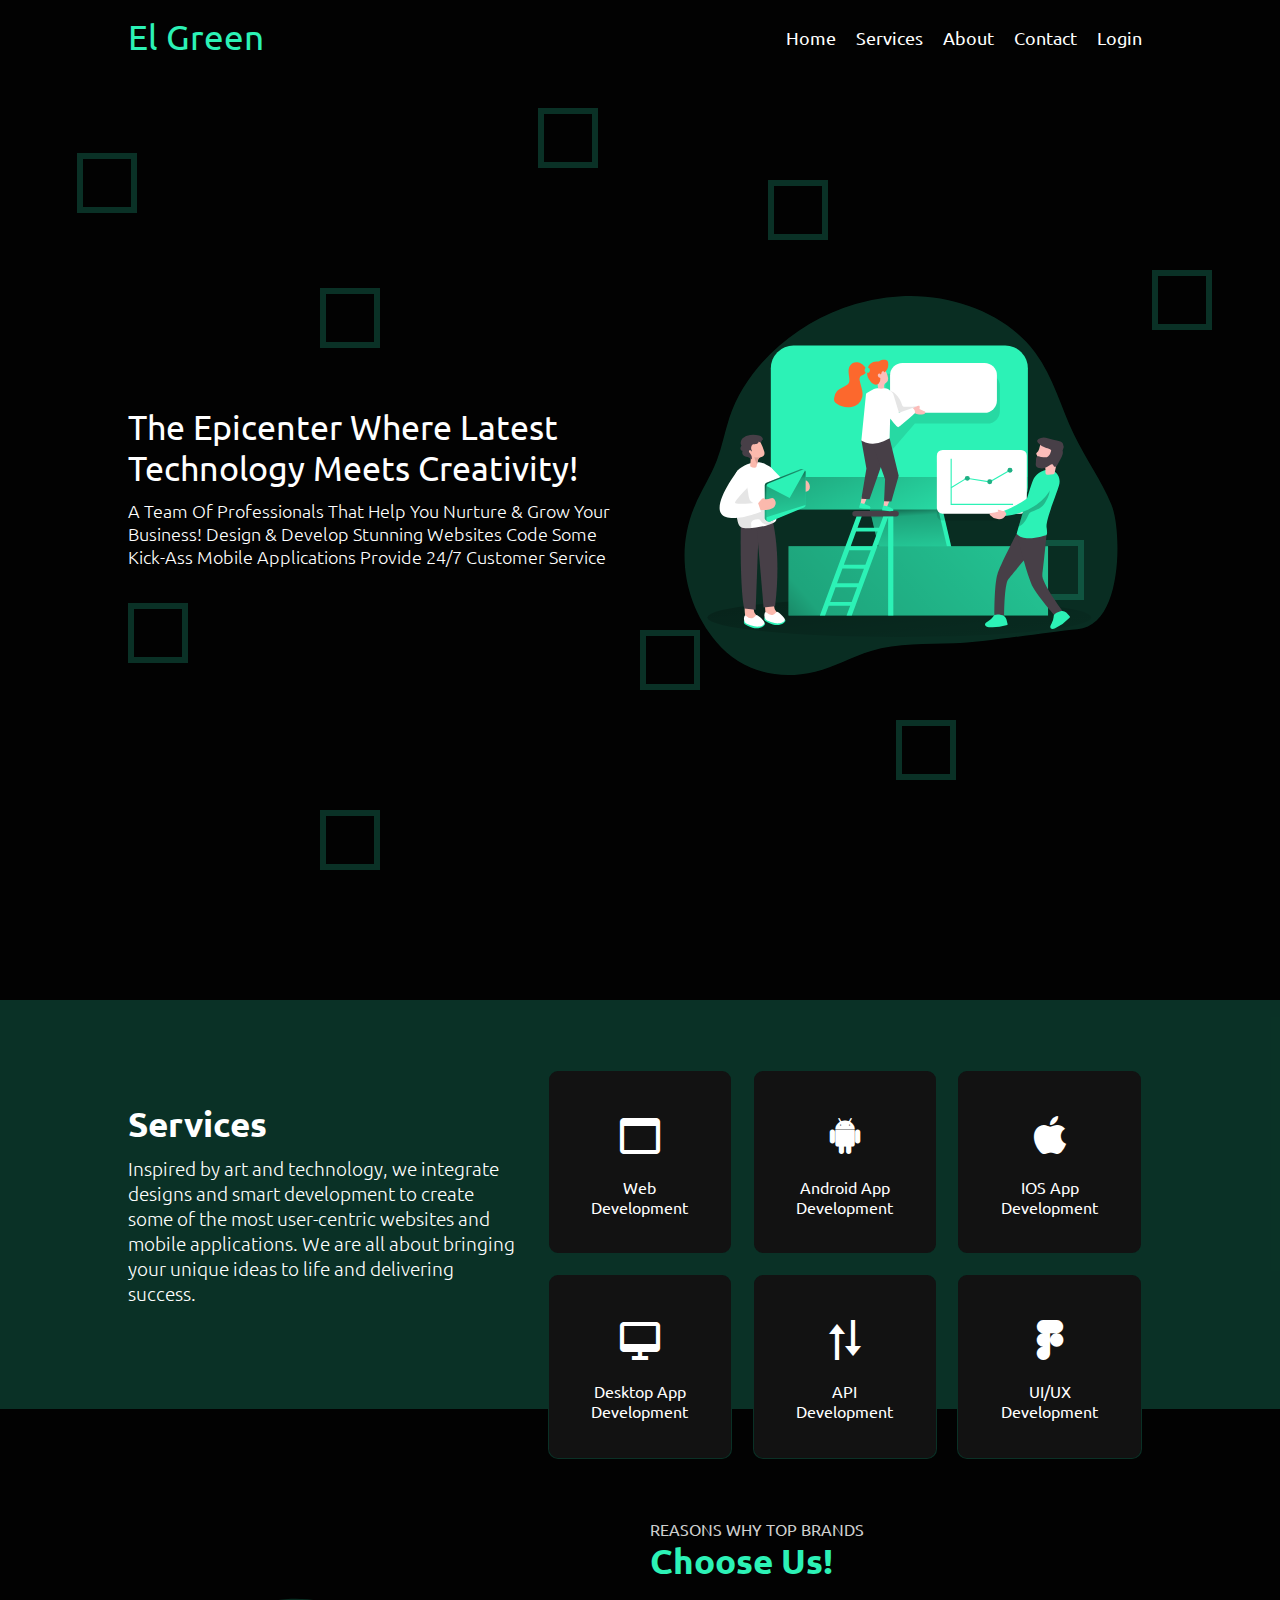
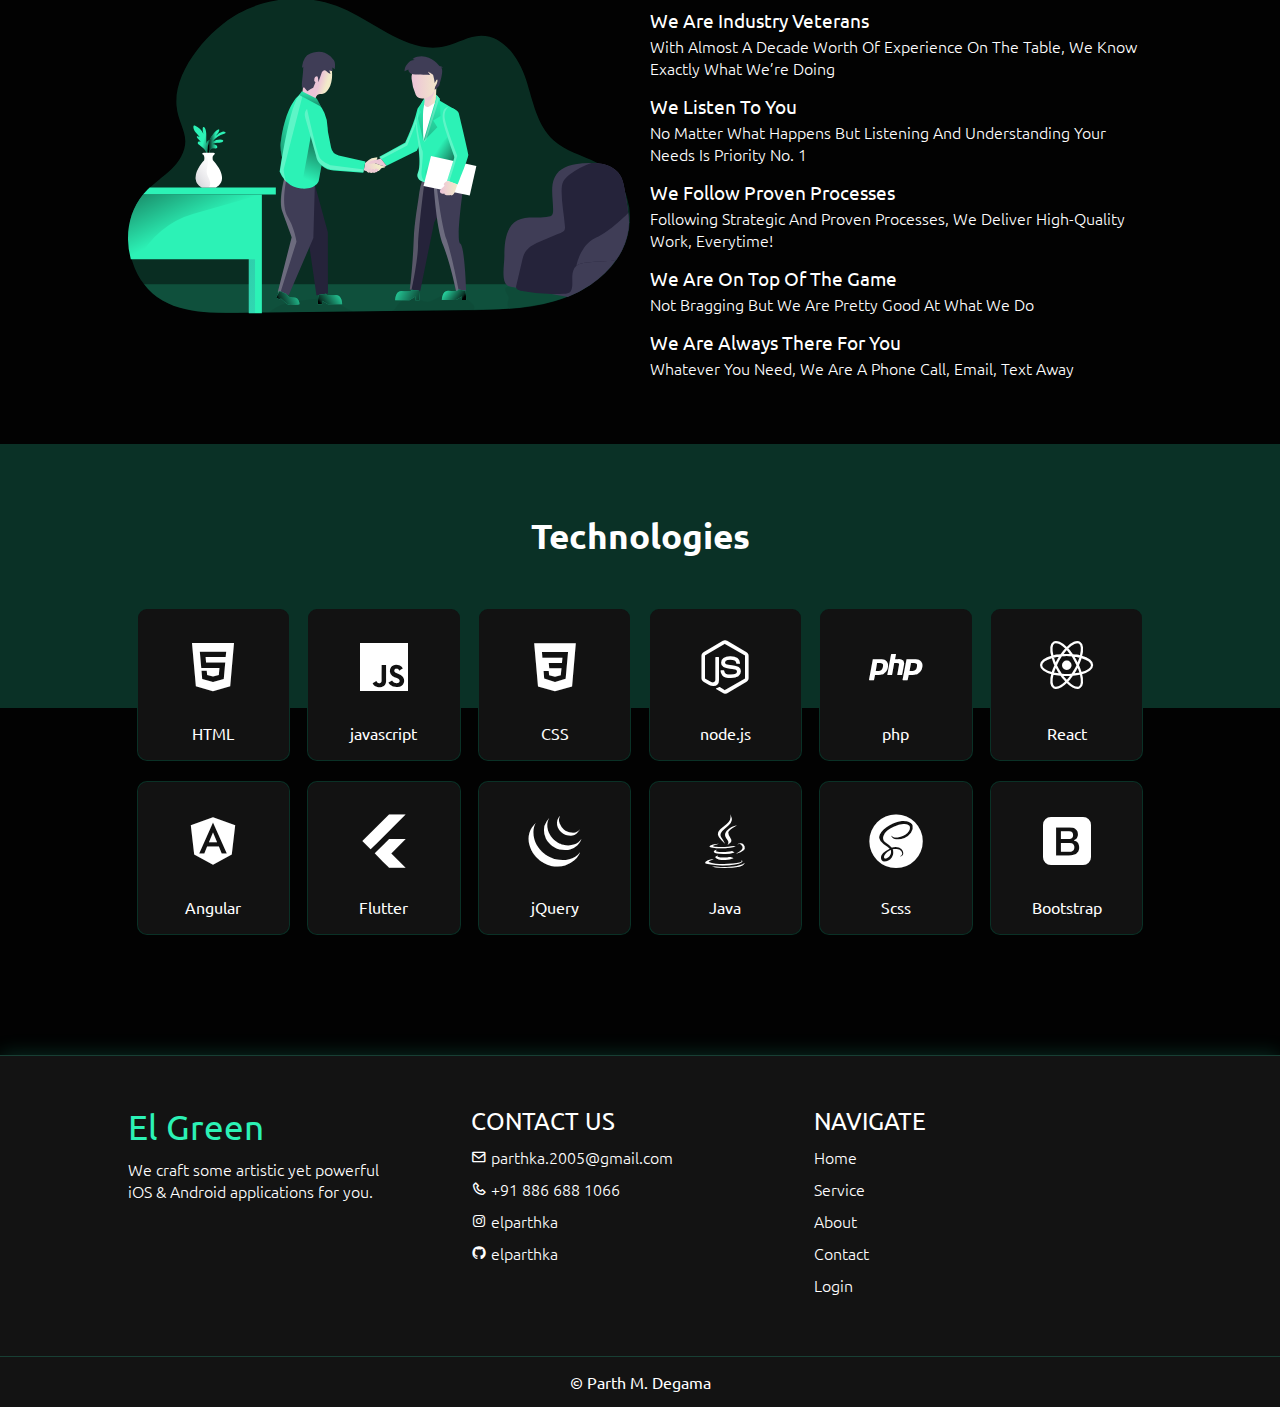
<file: index.html>
<!DOCTYPE html>
<html lang="en">

<head>
    <meta charset="UTF-8">
    <meta http-equiv="X-UA-Compatible" content="IE=edge">
    <meta name="viewport" content="width=device-width, initial-scale=1.0">
    <title>CSS Project</title>
    <link rel="stylesheet" href="style.css">
    <link href='https://unpkg.com/boxicons@2.1.2/css/boxicons.min.css' rel='stylesheet'>
</head>

<body>

    <div class="mouse"></div>

    <div class="main-warp">

        <div class="box">
            <div></div>
            <div></div>
            <div></div>
            <div></div>
            <div></div>
            <div></div>
            <div></div>
            <div></div>
            <div></div>
            <div></div>
        </div>

        <div class="nav">

            <div class="con">

                <div class="nav-brand">
                    El Green
                </div>

                <div class="nav-menu">
                    <div class="menu-item menu-btn">
                        <a><i class="bx bx-menu"></i></a>
                    </div>
                    <div class="break"></div>
                    <div class="menu-con">
                        <div class="menu-item">
                            <a href="index.html#">Home</a>
                        </div>
                        <div class="menu-item">
                            <a href="index.html#services">Services</a>
                        </div>
                        <div class="menu-item">
                            <a href="#">About</a>
                        </div>
                        <div class="menu-item">
                            <a href="contact.html">Contact</a>
                        </div>
                        <div class="menu-item">
                            <a href="#">Login</a>
                        </div>
                    </div>
                </div>

            </div>

        </div>

        <div class="main-warp-body">
            <div class="con">
                <div class="main-title">
                    The epicenter where latest technology meets creativity!
                    <div class="main-sub-title">

                        A team of professionals that help you nurture & grow your business!
                        Design & Develop Stunning Websites
                        Code some Kick-ass Mobile Applications
                        Provide 24/7 Customer Service

                    </div>
                </div>

                <div class="home-img">
                    <img src="img/Team building _Monochromatic.svg" alt="">
                </div>
            </div>

        </div>

    </div>

    <div id="services">

    </div>

    <div class="cat" id="">
        <div class="cat-x con">
            <div class="cat-text">
                <h1>
                    Services
                </h1>
                <h4>
                    Inspired by art and technology, we integrate designs and smart development to create some of the
                    most user-centric websites and mobile applications. We are all about bringing your unique ideas to
                    life and delivering success.
                </h4>
            </div>
            <div class="cat-con">

                <div class="gmx">
                    <div class="mouse">

                    </div>
                    <div class="main">
                        <div class="main-cat-con">
                            <div class="cat-icon"><i class='bx bx-window'></i></div>
                            <div class="cat-des">Web<br />Development</div>
                        </div>
                    </div>
                </div>

                <div class="gmx">
                    <div class="mouse">

                    </div>
                    <div class="main">
                        <div class="main-cat-con">
                            <div class="cat-icon"><i class='bx bxl-android'></i></div>
                            <div class="cat-des">Android App<br />Development</div>
                        </div>
                    </div>
                </div>

                <div class="gmx">
                    <div class="mouse">

                    </div>
                    <div class="main">
                        <div class="main-cat-con">
                            <div class="cat-icon"><i class='bx bxl-apple'></i></div>
                            <div class="cat-des">IOS App<br />Development</div>
                        </div>
                    </div>
                </div>

                <div class="gmx">
                    <div class="mouse">

                    </div>
                    <div class="main">
                        <div class="main-cat-con">
                            <div class="cat-icon"><i class='bx bx-desktop'></i></div>
                            <div class="cat-des">Desktop App<br />Development</div>
                        </div>
                    </div>
                </div>

                <div class="gmx">
                    <div class="mouse">

                    </div>
                    <div class="main">
                        <div class="main-cat-con">
                            <div class="cat-icon"><i class='bx bx-transfer bx-rotate-90'></i></div>
                            <div class="cat-des">API<br />Development</div>
                        </div>
                    </div>
                </div>

                <div class="gmx">
                    <div class="mouse">

                    </div>
                    <div class="main">
                        <div class="main-cat-con">
                            <div class="cat-icon"><i class='bx bxl-figma'></i></div>
                            <div class="cat-des">UI/UX<br />Development</div>
                        </div>
                    </div>
                </div>

            </div>
        </div>
    </div>

    <div class="why">
        <div class="con why-con">

            <div class="why-img olg">
                <img src="img/Handshake_Monochromatic.svg" alt="">
            </div>


            <div class="main-title">
                <span class="q-text">Reasons Why Top Brands</span>
                <h1 class="title">Choose Us!</h1>
                <div class="sub-text">

                    <div class="subt">

                        <div class="subtitle">
                            We Are Industry Veterans
                        </div>

                        <div class="subtext">
                            With almost a decade worth of experience on the table, we know exactly what we’re
                            doing
                        </div>

                    </div>

                    <div class="subt">
                        <div class="subtitle">
                            We Listen To You
                        </div>

                        <div class="subtext">
                            No matter what happens but listening and understanding your needs is priority No. 1
                        </div>
                    </div>

                    <div class="subt">
                        <div class="subtitle">
                            We Follow Proven Processes
                        </div>

                        <div class="subtext">
                            Following strategic and proven processes, we deliver high-quality work, everytime!
                        </div>
                    </div>

                    <div class="subt">
                        <div class="subtitle">
                            We Are On Top Of The Game
                        </div>

                        <div class="subtext">
                            Not bragging but we are pretty good at what we do
                        </div>
                    </div>

                    <div class="subt">
                        <div class="subtitle">
                            We Are Always There For You
                        </div>

                        <div class="subtext">
                            Whatever you need, we are a phone call, email, text away
                        </div>
                    </div>

                </div>
            </div>

        </div>
    </div>

    <div class="tech-head">

        <div class="tech-heading con">
            <h1>
                Technologies
            </h1>
        </div>
        <div class="pad-100">

        </div>
    </div>

    <div class="tech-body">

        <div class="con tech-body-item">

            <div class="gmx">
                <div class="mouse mouse-html">

                </div>
                <div class="main">
                    <div class="main-tech-con">
                        <div class="tech-icon tech-icon-html"><i class='bx bxl-html5'></i></div>
                        <div class="tech-des">
                            <div class="c-1">
                                HTML
                            </div>
                            <div class="c-2">
                                For Webpage
                            </div>
                            &nbsp;
                        </div>
                    </div>
                </div>
            </div>

            <div class="gmx">
                <div class="mouse mouse-js">

                </div>
                <div class="main">
                    <div class="main-tech-con">
                        <div class="tech-icon tech-icon-js"><i class='bx bxl-javascript'></i></div>
                        <div class="tech-des">
                            <div class="c-1">
                                javascript
                            </div>
                            <div class="c-2">
                                For Logical Front Programming
                            </div>
                            &nbsp;
                        </div>
                    </div>
                </div>
            </div>

            <div class="gmx">
                <div class="mouse mouse-css">

                </div>
                <div class="main">
                    <div class="main-tech-con">
                        <div class="tech-icon tech-icon-css"><i class='bx bxl-css3'></i></div>
                        <div class="tech-des">
                            <div class="c-1">
                                CSS
                            </div>
                            <div class="c-2">
                                For Frontend Designing
                            </div>
                            &nbsp;
                        </div>
                    </div>
                </div>
            </div>

            <div class="gmx">
                <div class="mouse mouse-node">

                </div>
                <div class="main">
                    <div class="main-tech-con">
                        <div class="tech-icon tech-icon-node"><i class='bx bxl-nodejs'></i></div>
                        <div class="tech-des">
                            <div class="c-1">
                                node.js
                            </div>
                            <div class="c-2">
                                For REST API development
                            </div>
                            &nbsp;
                        </div>
                    </div>
                </div>
            </div>

            <div class="gmx">
                <div class="mouse mouse-php">

                </div>
                <div class="main">
                    <div class="main-tech-con">
                        <div class="tech-icon tech-icon-php"><i class='bx bxl-php'></i></div>
                        <div class="tech-des">
                            <div class="c-1">
                                php
                            </div>
                            <div class="c-2">
                                For Website
                            </div>
                            &nbsp;
                        </div>
                    </div>
                </div>
            </div>

            <div class="gmx">
                <div class="mouse mouse-react">

                </div>
                <div class="main">
                    <div class="main-tech-con">
                        <div class="tech-icon tech-icon-react"><i class='bx bxl-react'></i></div>
                        <div class="tech-des">
                            <div class="c-1">
                                React
                            </div>
                            <div class="c-2">
                                For Frontend
                            </div>
                            &nbsp;
                        </div>
                    </div>
                </div>
            </div>

            <div class="gmx">
                <div class="mouse mouse-an">

                </div>
                <div class="main">
                    <div class="main-tech-con">
                        <div class="tech-icon tech-icon-an"><i class='bx bxl-angular'></i></div>
                        <div class="tech-des">
                            <div class="c-1">
                                Angular
                            </div>
                            <div class="c-2">
                                For Frontend
                            </div>
                            &nbsp;
                        </div>
                    </div>
                </div>
            </div>

            <div class="gmx">
                <div class="mouse mouse-flutter">

                </div>
                <div class="main">
                    <div class="main-tech-con">
                        <div class="tech-icon tech-icon-flutter"><i class='bx bxl-flutter'></i></div>
                        <div class="tech-des">
                            <div class="c-1">
                                Flutter
                            </div>
                            <div class="c-2">
                                For native app development
                            </div>
                            &nbsp;
                        </div>
                    </div>
                </div>
            </div>

            <div class="gmx">
                <div class="mouse mouse-jquery">

                </div>
                <div class="main">
                    <div class="main-tech-con">
                        <div class="tech-icon tech-icon-jquery"><i class='bx bxl-jquery'></i></div>
                        <div class="tech-des">
                            <div class="c-1">
                                jQuery
                            </div>
                            <div class="c-2">
                                For Website
                            </div>
                            &nbsp;
                        </div>
                    </div>
                </div>
            </div>

            <div class="gmx">
                <div class="mouse mouse-java">

                </div>
                <div class="main">
                    <div class="main-tech-con">
                        <div class="tech-icon tech-icon-java"><i class='bx bxl-java'></i></div>
                        <div class="tech-des">
                            <div class="c-1">
                                Java
                            </div>
                            <div class="c-2">
                                For Android app development
                            </div>
                            &nbsp;
                        </div>
                    </div>
                </div>
            </div>

            <div class="gmx">
                <div class="mouse mouse-scss">

                </div>
                <div class="main">
                    <div class="main-tech-con">
                        <div class="tech-icon tech-icon-scss"><i class='bx bxl-sass'></i></div>
                        <div class="tech-des">
                            <div class="c-1">
                                Scss
                            </div>
                            <div class="c-2">
                                For Frontend development
                            </div>
                            &nbsp;
                        </div>
                    </div>
                </div>
            </div>

            <div class="gmx">
                <div class="mouse mouse-bs">

                </div>
                <div class="main">
                    <div class="main-tech-con">
                        <div class="tech-icon tech-icon-bs"><i class='bx bxl-bootstrap'></i></div>
                        <div class="tech-des">
                            <div class="c-1">
                                Bootstrap
                            </div>
                            <div class="c-2">
                                For Frontend development
                            </div>
                            &nbsp;
                        </div>
                    </div>
                </div>
            </div>

        </div>

    </div>

    <div class="footer">
        <div class="con">
            <div>
                <div class="main-logo">
                    El Green
                </div>
                <div class="main-des">
                    We craft some artistic yet powerful<br />iOS & Android applications for you.
                </div>
            </div>
            <div>
                <div class="foot-main-title">
                    Contact Us
                </div>
                <div class="foot-link">
                    <a href="mailto:parthka.2005@gmail.com"><i class='bx bx-envelope'></i> parthka.2005@gmail.com</a>
                    <a href="tel:+918866881066"><i class='bx bx-phone'></i> +91 886 688 1066</a>
                    <a target="_blank" href="https://www.instagram.com/elparthka/"><i class='bx bxl-instagram'></i>
                        elparthka</a>
                    <a target="_blank" href="https://github.com/elparthka/"><i class='bx bxl-github    '></i>
                        elparthka</a>
                </div>
            </div>
            <div>
                <div class="foot-main-title">
                    Navigate
                </div>
                <div class="foot-link">
                    <a href="index.html#">Home</a>
                    <a href="index.html#services">Service</a>
                    <a href="#">About</a>
                    <a href="contact.html">Contact</a>
                    <a href="#">Login</a>
                </div>
            </div>
        </div>
    </div>
    <div class="footerx">
        <div class="foot-footer con">
            <div>
                &copy; Parth M. Degama
            </div>
        </div>
    </div>

    <script src="index.js"></script>

</body>

</html>
</file>
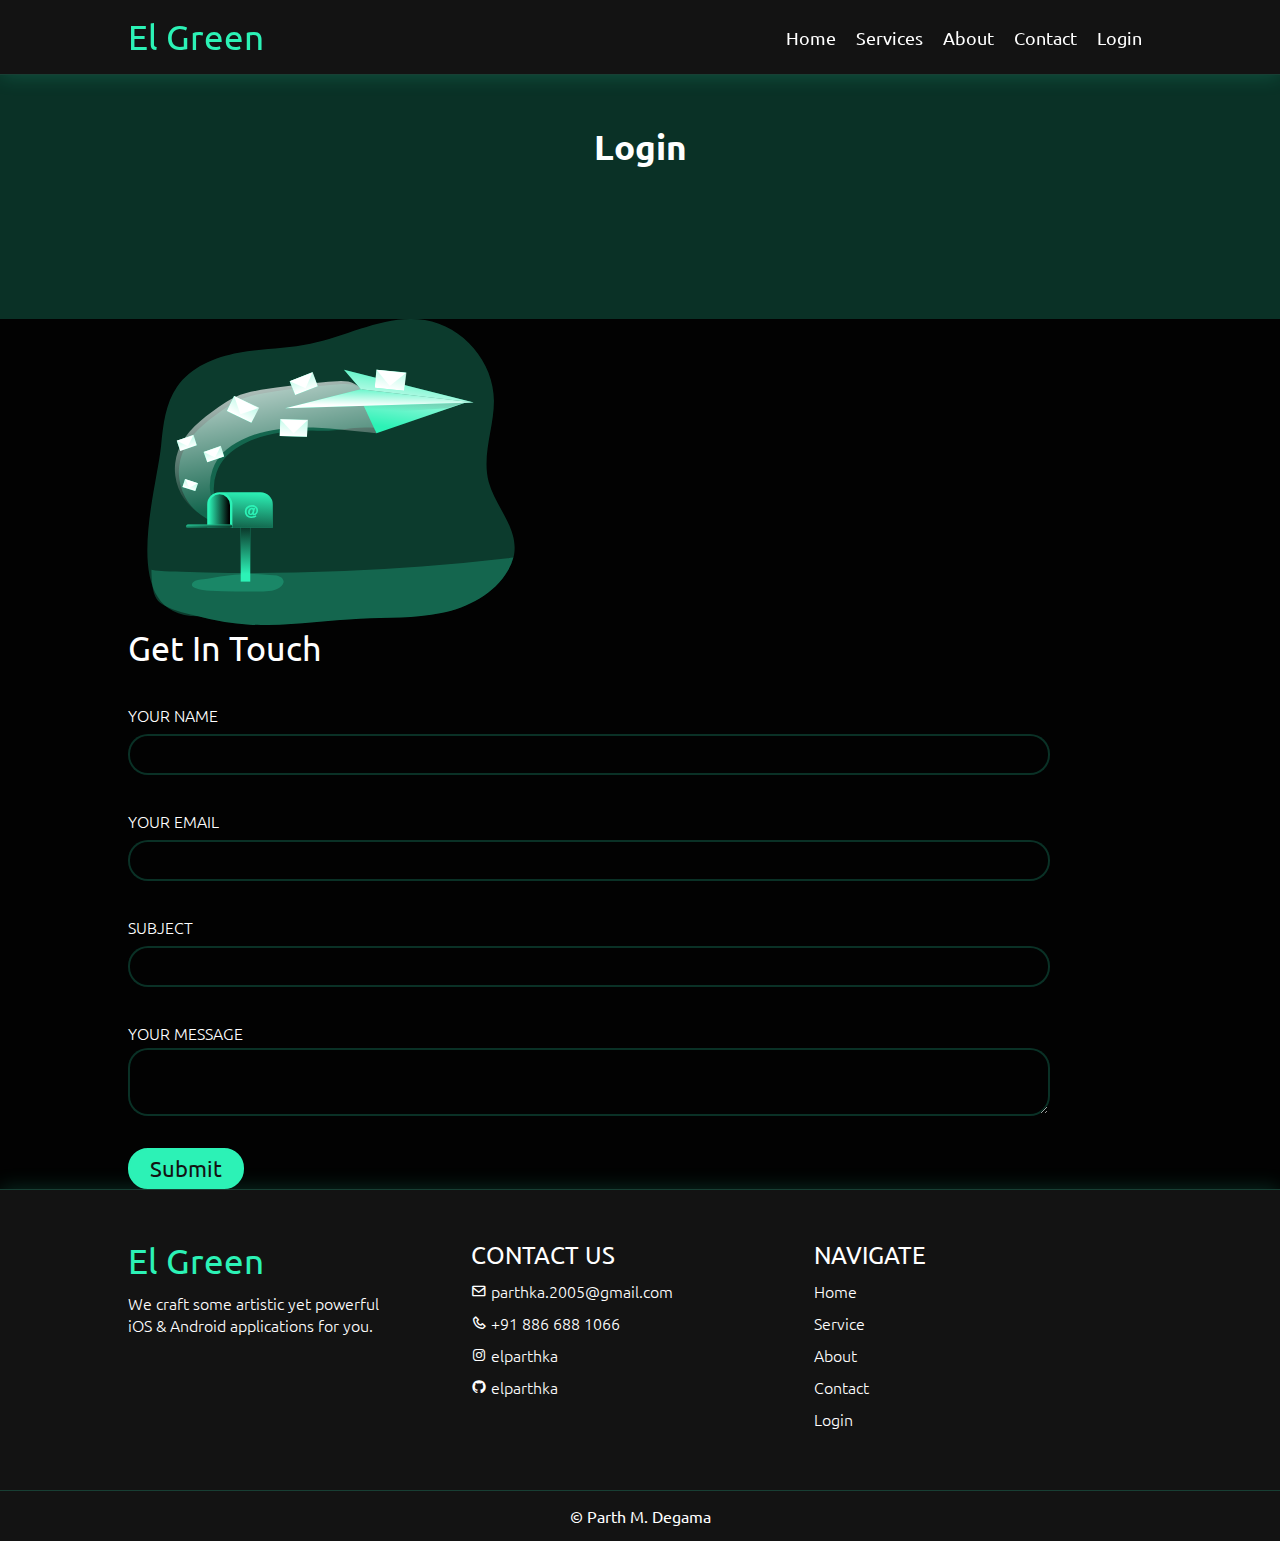
<file: login.html>
<!DOCTYPE html>
<html lang="en">

<head>
    <meta charset="UTF-8">
    <meta http-equiv="X-UA-Compatible" content="IE=edge">
    <meta name="viewport" content="width=device-width, initial-scale=1.0">
    <title>Login</title>
    <link rel="stylesheet" href="style.css">
    <link href='https://unpkg.com/boxicons@2.1.2/css/boxicons.min.css' rel='stylesheet'>
</head>

<body class="subpg">


    <div class="nav">

        <div class="con">

            <a href="index.html" class="nav-brand">
                El Green
            </a>

            <div class="nav-menu">
                <div class="menu-item menu-btn">
                    <a><i class="bx bx-menu"></i></a>
                </div>
                <div class="break"></div>
                <div class="menu-con">
                    <div class="menu-item">
                        <a href="index.html#">Home</a>
                    </div>
                    <div class="menu-item">
                        <a href="index.html#services">Services</a>
                    </div>
                    <div class="menu-item">
                        <a href="about.html">About</a>
                    </div>
                    <div class="menu-item">
                        <a href="contact.html">Contact</a>
                    </div>
                    <div class="menu-item">
                        <a href="login.html">Login</a>
                    </div>
                </div>
            </div>

        </div>

    </div>


    <div class="login-sub">
        <div class="login-head con">
            <h1>
                Login
            </h1>
            <div class="pad-100"></div>
        </div>
    </div>
    <div class="con gmx gmx-no">
        <div class="mouse mouse-html">

        </div>
        <div class="main">
            <div class="login-body-x">
                <div class="img olg">
                    <img src="img/Sent messages _Monochromatic.svg" alt="">
                </div>
                <div class="main-title">
                    <div class="w-90">
                        Get In Touch
                    </div>
                    <form class="main-sub form-z w-90">
                        <div class="input-group w-100">
                            <label for="uname">Your Name</label>
                            <input class="w-100" type="text" id="uname" placeholder="" required>
                        </div>

                        <div class="input-group w-100">
                            <label for="uemail">Your Email</label>
                            <input class="w-100" type="email" id="uemail" placeholder="" required>
                        </div>

                        <div class="input-group w-100">
                            <label for="usub">Subject</label>
                            <input class="w-100" type="text" id="usub" placeholder="" required>
                        </div>

                        <div class="input-group w-100">
                            <label for="umass">Your Message</label>
                            <textarea id="umass" class="w-100" required></textarea>
                        </div>

                        <div class="m-10 w-100">
                            <button type="submit" class="elbtn">Submit</button>
                        </div>

                    </form>
                </div>
            </div>
        </div>
    </div>


    <div class="footer">
        <div class="con">
            <div>
                <div class="main-logo">
                    El Green
                </div>
                <div class="main-des">
                    We craft some artistic yet powerful<br />iOS & Android applications for you.
                </div>
            </div>
            <div>
                <div class="foot-main-title">
                    Contact Us
                </div>
                <div class="foot-link">
                    <a href="mailto:parthka.2005@gmail.com"><i class='bx bx-envelope'></i> parthka.2005@gmail.com</a>
                    <a href="tel:+918866881066"><i class='bx bx-phone'></i> +91 886 688 1066</a>
                    <a target="_blank" href="https://www.instagram.com/elparthka/"><i class='bx bxl-instagram'></i>
                        elparthka</a>
                    <a target="_blank" href="https://github.com/elparthka/"><i class='bx bxl-github    '></i>
                        elparthka</a>
                </div>
            </div>
            <div>
                <div class="foot-main-title">
                    Navigate
                </div>
                <div class="foot-link">
                    <a href="index.html#">Home</a>
                    <a href="index.html#services">Service</a>
                    <a href="about.html">About</a>
                    <a href="contact.html">Contact</a>
                    <a href="login.html">Login</a>
                </div>
            </div>
        </div>
    </div>
    <div class="footerx">
        <div class="foot-footer con">
            <div>
                &copy; Parth M. Degama
            </div>
        </div>
    </div>

    <script src="index.js"></script>
</body>

</html>
</file>
<file: style.css>
@import url('https://fonts.googleapis.com/css2?family=Ubuntu:wght@300;400&display=swap');

* {
    margin: 0;
    padding: 0;
    font-family: 'Ubuntu', sans-serif;
    box-sizing: border-box;
    scroll-behavior: smooth !important;
}

a{
    text-decoration: none;
}

:root {
    --mainbg: rgb(2, 2, 2);
    --maincolor: rgb(44, 242, 182);
    --ani-color: rgba(44, 242, 183, 0.199);
    --bgx: #131313;
}

body {
    background: var(--mainbg);
    overflow-x: hidden;
}

.con {
    width: 80% !important;
    margin: 0 auto;
}

.main-warp {
    width: 100%;
    height: 100vh;
    display: flex;
    flex-direction: column;
}

.main-warp * {
    z-index: 999;
}

.nav>.con {
    padding: 1rem 0;
    display: flex;
    justify-content: space-between;
}

.a-body .nav {
    transition: .2s;
    position: fixed;
    width: 100%;
    background: var(--bgx);
    border-bottom: 1px solid var(--ani-color);
    z-index: 999999999;
    box-shadow: 0px 0px 20px var(--ani-color);
}

.subpg .nav {
    top: 0;
    position: sticky;
    transition: .2s;
    width: 100%;
    background: var(--bgx);
    border-bottom: 1px solid var(--ani-color);
    z-index: 999999999;
    box-shadow: 0px 0px 20px var(--ani-color);
}

.nav-brand {
    font-size: 2.2rem;
    color: var(--maincolor);
}

.nav-menu, .nav-menu>.menu-con {
    display: flex;
    margin: auto 0;
    color: #fff;
    flex-wrap: wrap;
}

.ani-left{
    animation: anileft 1s ease;
}

.ani-right{
    animation: aniright 1s ease;
}

.ani-top{
    animation: anitop 1s ease;
}

.ani-bottom{
    animation: anibottom 1s ease;
}

@keyframes anileft {
    0%{
        opacity: 0;
        transform: translateX(-100px);
    }
    
    100%{
        opacity: 1;
        transform: translateX(0px);
    }
}

@keyframes aniright {
    0%{
        opacity: 0;
        transform: translateX(100px);
    }
    
    100%{
        opacity: 1;
        transform: translateX(0px);
    }
}

@keyframes anitop {
    0%{
        opacity: 0;
        transform: translateY(-100px);
    }
    
    100%{
        opacity: 1;
        transform: translateY(0px);
    }
}

@keyframes anibottom {
    0%{
        opacity: 0;
        transform: translateY(100px);
    }
    
    100%{
        opacity: 1;
        transform: translateY(0px);
    }
}

.menu-btn {
    display: none;
}

.nav-menu>.menu-con>.menu-item {
    padding: 0 10px;
}

.menu-item a {
    text-decoration: none;
    font-size: 1.1rem;
    color: #fff;
    transition: .5s;
}

.menu-item a:hover {
    color: var(--maincolor);
    text-shadow: 0px 0px 2px var(--maincolor);
}

.main-warp-body {
    display: flex !important;
    margin: auto !important;
    flex-wrap: wrap;
    justify-content: space-between !important;
}

.main-warp-body .con {
    display: flex !important;
    margin: auto !important;
    flex-wrap: wrap;
    justify-content: space-between !important;
}

.main-warp-body>.con>* {
    margin: auto 0;
    width: 49% !important;
}

.home-img img {
    width: 100%;
}

.main-title {
    text-transform: capitalize;
    font-size: 2.1rem;
    color: #fff;
}

.main-sub-title {
    margin-top: 10px;
    font-size: 1.1rem;
    font-weight: 300;
}

.body-ani {
    position: absolute;
    height: 100vh;
    width: 100%;
    top: 0%;
    z-index: 9;
    overflow: hidden;
}

.cat {
    background: var(--ani-color);
    height: auto;
}

.cat-x {
    display: flex;
    flex-wrap: wrap;
    color: #fff;
    justify-content: space-between;
}

.cat-x>div {
    display: flex;
    flex-direction: column;
    margin: auto 0;
}

.cat-x h1 {
    font-size: 2.2rem;
}

.cat-x h4 {
    font-size: 1.2rem;
    font-weight: 300;
}

.cat-text {
    width: 40%;
}

.cat-text h4 {
    margin-top: 10px;
    margin-right: 20px;
}

.cat-con {
    width: 60%;
    display: flex;
    flex-wrap: wrap;
    justify-content: space-around;
    flex-direction: row !important;
}

.main-cat-con {
    display: flex;
    flex-direction: column;
    margin: auto;
    justify-content: center;
    width: 100%;
    height: 100%;
    text-align: center;
}

.main-cat-con * {
    margin: 5px 0;
}

.cat-icon {
    font-size: 3rem;
}

.cat-con {
    transform: translateY(50px);
}

.cat-con>div {
    position: relative;
    width: 30%;
    margin-top: 20px;
    background: var(--mainbg);
    border-radius: 10px;
    overflow: hidden;
    border: 1px solid var(--ani-color);
    transition: .5s;
}

.cat-con>div:hover {
    box-shadow: 0px 0px 25px var(--ani-color);
    transform: translateY(-5px);
}

.cat-con>div>.main {
    width: 100%;
    height: 100%;
    background: rgba(255, 255, 255, 0.068);
}

.cat-icon {
    transition: .5s;
}

.cat-con>div>.main:hover .cat-icon {
    color: var(--maincolor);
}

.cat-con>div>.main>div {
    position: absolute;
    z-index: 999999;
}

.cat-con>div>.mouse {
    z-index: 99;
    position: absolute;
    top: -100%;
    width: 200px;
    height: 200px;
    background: rgb(0, 0, 0);
    background: radial-gradient(circle, rgba(44, 242, 183, 0.171) 0%, rgba(0, 0, 0, 0) 70%);
    transform: translate(-50%, -50%);
    border-radius: 50%;
    transition: opacity .3s;
}

.cat-x>.cat-con {
    margin: auto;
}

.tech-head {
    margin-top: 50px;
    background: var(--ani-color);
}

.tech-head .tech-heading h1 {
    font-size: 2.2rem;
    color: #fff;
    text-align: center;
    padding: 70px 0;
}

.tech-head .pad-100 {
    height: 80px;
}

.tech-body {
    transform: translateY(-120px);
}

.tech-body-item {
    display: flex;
    flex-wrap: wrap;
    justify-content: space-around;
    color: #fff;
    margin: auto;
}

.tech-body-item>div {
    position: relative;
    height: same-as-width;
    width: 15%;
    margin-top: 20px;
    background: var(--mainbg);
    border-radius: 10px;
    transition: .5s;
    overflow: hidden;
    border: 1px solid var(--ani-color);
}

.tech-body-item>div:hover {
    box-shadow: 0px 0px 25px var(--ani-color);
    transform: translateY(-5px);
}

.tech-body-item>div>.main {
    width: 100%;
    height: 100%;
    background: rgba(255, 255, 255, 0.068);
}

.cat-icon {
    transition: .5s;
}

.tech-body-item>div>.main>div {
    position: absolute;
    z-index: 999999;
}

.tech-body-item>div>.mouse {
    z-index: 99;
    position: absolute;
    top: -100%;
    width: 200px;
    height: 200px;
    transform: translate(-50%, -50%);
    border-radius: 50%;
    transition: opacity .3s;
}

.main-tech-con {
    display: flex;
    flex-direction: column;
    margin: auto;
    justify-content: center;
    width: 100%;
    height: 100%;
    text-align: center;
}

.main-tech-con * {
    margin: 5px 0;
    transition: .5s;
}

.tech-icon {
    font-size: 4rem;
}

.main-tech-con .tech-des .c-1 {
    position: absolute;
    width: 100%;
}

.main-tech-con .tech-des .c-2 {
    position: absolute;
    width: 100%;
    opacity: 0;
}

.main-tech-con:hover .tech-des .c-1 {
    opacity: 0;
}

.main-tech-con:hover .tech-des .c-2 {
    opacity: 1;
}


.tech-body-item>div>.mouse-html {
    background: radial-gradient(circle, rgb(227, 76, 38, 0.171) 0%, rgba(0, 0, 0, 0) 70%);
}

.main-tech-con:hover .tech-icon-html {
    color: rgb(227, 76, 38);
}

.tech-body-item>div>.mouse-js {
    background: radial-gradient(circle, rgb(234, 212, 28, 0.171) 0%, rgba(0, 0, 0, 0) 70%);
}

.main-tech-con:hover .tech-icon-js {
    color: rgb(234, 212, 28);
}

.tech-body-item>div>.mouse-css {
    background: radial-gradient(circle, rgb(36, 73, 216, 0.171) 0%, rgba(0, 0, 0, 0) 70%);
}

.main-tech-con:hover .tech-icon-css {
    color: rgb(36, 73, 216);
}

.tech-body-item>div>.mouse-node {
    background: radial-gradient(circle, rgb(51, 153, 51, 0.171) 0%, rgba(0, 0, 0, 0) 70%);
}

.main-tech-con:hover .tech-icon-node {
    color: rgb(51, 153, 51);
}

.tech-body-item>div>.mouse-php {
    background: radial-gradient(circle, rgb(67, 70, 131, 0.171) 0%, rgba(0, 0, 0, 0) 70%);
}

.main-tech-con:hover .tech-icon-php {
    color: rgb(67, 70, 131);
}

.tech-body-item>div>.mouse-react {
    background: radial-gradient(circle, rgb(92, 208, 238, 0.171) 0%, rgba(0, 0, 0, 0) 70%);
}

.main-tech-con:hover .tech-icon-react {
    color: rgb(92, 208, 238);
}

.tech-body-item>div>.mouse-an {
    background: radial-gradient(circle, rgb(210, 26, 21, 0.171) 0%, rgba(0, 0, 0, 0) 70%);
}

.main-tech-con:hover .tech-icon-an {
    color: rgb(210, 26, 21);
}

.tech-body-item>div>.mouse-flutter {
    background: radial-gradient(circle, rgb(80, 187, 235, 0.171) 0%, rgba(0, 0, 0, 0) 70%);
}

.main-tech-con:hover .tech-icon-flutter {
    color: rgb(80, 187, 235);
}

.tech-body-item>div>.mouse-jquery {
    background: radial-gradient(circle, rgb(8, 99, 163, 0.171) 0%, rgba(0, 0, 0, 0) 70%);
}

.main-tech-con:hover .tech-icon-jquery {
    color: rgb(8, 99, 163);
}

.tech-body-item>div>.mouse-java {
    background: radial-gradient(circle, rgb(235, 144, 30, 0.171) 0%, rgba(0, 0, 0, 0) 70%);
}

.main-tech-con:hover .tech-icon-java {
    color: rgb(235, 144, 30);
}

.tech-body-item>div>.mouse-scss {
    background: radial-gradient(circle, rgb(195, 98, 145, 0.171) 0%, rgba(0, 0, 0, 0) 70%);
}

.main-tech-con:hover .tech-icon-scss {
    color: rgb(195, 98, 145);
}

.tech-body-item>div>.mouse-bs {
    background: radial-gradient(circle, rgb(109, 17, 234, 0.171) 0%, rgba(0, 0, 0, 0) 70%);
}

.main-tech-con:hover .tech-icon-bs {
    color: rgb(109, 17, 234);
}


.why {
    margin-top: 110px;
    color: #fff;
}

.why-con {
    display: flex;
    justify-content: space-between;
    flex-wrap: wrap;
}

.why-con>* {
    margin: auto 0;
    display: flex;
    flex-direction: column;
    width: 49%;
}

.why-con .q-text {
    color: rgba(255, 255, 255, 0.829);
    text-transform: uppercase;
    font-size: 1rem;
}

.why-con .title {
    font-size: 2.2rem;
    color: var(--maincolor);
}

.why-con .sub-text {
    margin-top: 10px;
    font-size: 1rem;
}

.why-con .subtitle {
    font-size: 1.2rem;
    color: #fff;
}

.why-con .subtext {
    margin-top: 2px;
    font-weight: 300;
}

.why-con .subt {
    margin: 15px 0;
}

.footer {
    padding: 50px 0;
    border-top: 1px solid var(--ani-color);
    background: var(--bgx);
    color: #fff;
    box-shadow: 0px 0px 20px var(--ani-color);
}

.footer .con {
    display: flex;
    flex-wrap: wrap;
    justify-content: space-between;
}

.foot-link {
    margin-top: 10px;
}

.foot-link>a {
    display: block;
    margin: 10px 0;
    text-decoration: none;
    color: #fff;
    transition: .5s;
    font-weight: 300;
}

.foot-link>a:hover {
    color: var(--maincolor);
    text-shadow: 0px 0px 2px var(--maincolor);
}

.footer>.con>* {
    width: 33%;
}

.main-logo {
    font-size: 2.2rem;
    color: var(--maincolor);
}

.main-des {
    margin-top: 10px;
    font-weight: 300;
}

.foot-main-title {
    text-transform: uppercase;
    font-size: 1.5rem;
}

.footerx {
    border-top: 1px solid var(--ani-color);
    text-align: center;
    padding: 15px 0;
    background: var(--bgx);
    color: #fff;
}

#services {
    height: 100px;
}

.break {
    width: 100%;
    flex-basis: 100% !important;
    height: 0;
}

.main-warp .box div {
    position: absolute;
    width: 60px;
    height: 60px;
    background: transparent;
    border: 6px solid var(--ani-color);
}

.main-warp .box div:nth-child(1) {
    top: 12%;
    left: 42%;
    animation: bgani 10s linear infinite;
}

.main-warp .box div:nth-child(2) {
    top: 70%;
    left: 50%;
    animation: bgani 7s linear infinite;
}

.main-warp .box div:nth-child(3) {
    top: 17%;
    left: 6%;
    animation: bgani 9s linear infinite;
}

.main-warp .box div:nth-child(4) {
    top: 20%;
    left: 60%;
    animation: bgani 10s linear infinite;
}

.main-warp .box div:nth-child(5) {
    top: 67%;
    left: 10%;
    animation: bgani 6s linear infinite;
}

.main-warp .box div:nth-child(6) {
    top: 80%;
    left: 70%;
    animation: bgani 12s linear infinite;
}

.main-warp .box div:nth-child(7) {
    top: 60%;
    left: 80%;
    animation: bgani 15s linear infinite;
}

.main-warp .box div:nth-child(8) {
    top: 32%;
    left: 25%;
    animation: bgani 16s linear infinite;
}

.main-warp .box div:nth-child(9) {
    top: 90%;
    left: 25%;
    animation: bgani 9s linear infinite;
}

.main-warp .box div:nth-child(10) {
    top: 30%;
    left: 90%;
    animation: bgani 5s linear infinite;
}

@keyframes bgani {
    0% {
        transform: scale(0) translate(0) rotate(0);
        opacity: 1;
    }

    100% {
        transform: scale(1.3) translateY(-90px) rotate(360deg);
        opacity: 0;
    }
}


.contact-sub {
    background: var(--ani-color);
}

.login-sub {
    background: var(--ani-color);
}

.contact-sub .contact-head {
    color: #fff;
    text-align: center;
    padding: 50px 0;
}

.login-sub .login-head {
    color: #fff;
    text-align: center;
    padding: 50px 0;
}

.contact-sub .contact-head h1 {
    color: #fff;
    font-size: 2.2rem;
}

.login-sub .login-head h1 {
    color: #fff;
    font-size: 2.2rem;
}

.login-sub .pad-100{
    height: 100px;
}

.contact-sub .contact-info {
    display: flex;
    text-align: center;
    flex-wrap: wrap;
    justify-content: space-between;
    margin: 30px 0;
}

.contact-sub .contact-info a {
    text-decoration: none;
    color: #fff;
    width: 23%;
    padding: 10px 20px;
    transition: .5s;
    margin: 0 10px;
    border-radius: 50px;
    border: 2px solid var(--maincolor);
    color: #fff;
    background: var(--bgx);
}

.contact-sub .contact-info a:hover {
    border-radius: 5px;
    color: var(--bgx);
    background: var(--maincolor);
}

.contact-sub .contact-info a:active {
    color: #fff;
    background: var(--ani-color);
}

.contact-head .pad-100 {
    height: 100px;
}

.contact-sub-form {
    position: relative;
    width: 30%;
    margin-top: 20px;
    background: var(--mainbg);
    border-radius: 10px;
    overflow: hidden;
    border: 1px solid var(--ani-color);
    transition: .5s;
    transform: translateY(-170px);
    margin-bottom: 0;
}

.contact-sub-form:hover {
    box-shadow: 0px 0px 25px var(--ani-color);
}

.contact-sub-form:focus {
    box-shadow: 0px 0px 25px var(--ani-color);
}

.contact-sub-form .main {
    z-index: 777;
    background: rgba(255, 255, 255, 0.068);
}

.contact-sub-form .mouse {
    z-index: 99;
    position: absolute;
    top: -100%;
    width: 350px;
    height: 350px;
    background: rgb(0, 0, 0);
    background: radial-gradient(circle, rgba(44, 242, 183, 0.171) 0%, rgba(0, 0, 0, 0) 70%);
    transform: translate(-50%, -50%);
    border-radius: 50%;
    transition: opacity .3s;
}

.contact-body-x {
    padding: 50px 0;
    display: flex;
    flex-wrap: wrap;
    justify-content: space-between;
}

.contact-body-x>* {
    display: flex;
    margin: auto;
    flex-direction: column;
    width: 49% !important;
}

.contact-body-x .main-title {
    font-size: 2.2rem;
    color: var(--maincolor);
}

.contact-body-x .main-title .main-sub {
    display: flex;
    flex-direction: column;
}

.contact-body-x .main-title * {
    margin: auto;
}

.contact-body-x .main-title .main-sub * {
    margin: auto;
}

.contact-body-x .main-sub {
    color: #fff;
}

.contact-body-x .main-sub * {
    z-index: 99999;
    position: relative;
}

.form-z .input-group {
    margin: 20px 0;
}

.input-group label {
    margin: 5px 0 !important;
    text-transform: uppercase;
    font-size: 1rem;
    font-weight: 300;
}

.input-group  input, .input-group  textarea {
    font-size: 1.4rem;
    outline: none;
    border: none;
    padding: 5px 20px;
    border: 2px solid var(--ani-color);
    background: var(--mainbg);
    color: #fff;
    border-radius: 20px;
    transition: .5s;
}

.input-group input:focus, .input-group  textarea:focus {
    box-shadow: 0px 0px 25px var(--ani-color);
    background: var(--bgx);
    border-radius: 5px;
    border: 2px solid var(--maincolor);
}

.elbtn {
    text-decoration: none;
    font-size: 1.4rem;
    outline: none;
    border: none;
    padding: 5px 20px;
    border: 2px solid var(--maincolor);
    background: var(--maincolor);
    color: var(--bgx);
    border-radius: 20px;
    transition: .5s;
}

.elbtn:hover {
    box-shadow: 0px 0px 25px var(--ani-color);
    background: var(--mainbg);
    color: var(--maincolor);
    border-radius: 5px;
}

.elbtn:active {
    box-shadow: 0px 0px 25px var(--ani-color);
    background: var(--bgx);
    border: 2px solid var(--ani-color);
    color: var(--maincolor);
}

.elbtn:focus{
    box-shadow: 0px 0px 25px var(--ani-color);
}

.w-100 {
    width: 100%;
}

.w-90 {
    width: 90%;
}

.w-80 {
    width: 80%;
}

.m-10 {
    margin-top: 10px !important;
}

.conmini{
    background: var(--ani-color);
    margin-bottom: 150px;
}

.conmini {
    background: var(--ani-color);
    height: auto;
}

.conmini-x {
    display: flex;
    flex-wrap: wrap;
    color: #fff;
    justify-content: space-between;
}

.conmini-x>div {
    display: flex;
    flex-direction: column;
    margin: auto 0;
}

.conmini-x h1 {
    font-size: 2.2rem;
}

.conmini-x h4 {
    font-size: 1.2rem;
    font-weight: 300;
}

.conmini-text {
    width: 40%;
}

.conmini-text h4 {
    margin-top: 10px;
    margin-right: 20px;
}

.conmini-con {
    width: 60%;
    display: flex;
    flex-wrap: wrap;
    justify-content: space-around;
    flex-direction: row !important;
    transform: translateY(50px);
}

.main-conmini-con {
    display: flex;
    flex-direction: column;
    margin: auto;
    justify-content: center;
    width: 100%;
    height: 100%;
    text-align: center;
}

.main-conmini-con * {
    margin: 5px 0;
}

.conmini-con>div {
    position: relative;
    width: 100%;
    height: auto !important;
    margin-top: 20px;
    background: var(--mainbg);
    border-radius: 10px;
    overflow: hidden;
    border: 1px solid var(--ani-color);
    transition: .5s;
}

.conmini-con>div:hover {
    box-shadow: 0px 0px 25px var(--ani-color);
}

.conmini-con>div>.main {
    width: 100%;
    height: 100%;
    background: rgba(255, 255, 255, 0.068);
}

.conmini-icon {
    transition: .5s;
}

.conmini-con>div>.main:hover .conmini-icon {
    color: var(--maincolor);
}

.conmini-con>div>.main{
    padding: 50px 0;
    display: flex;
    flex-direction: column;
}

.conmini-con>div>.main>* {
    margin: auto;
    z-index: 999999;
}

.conmini-con>div>.mouse {
    z-index: 99;
    position: absolute;
    top: -100%;
    width: 300px;
    height: 300px;
    background: rgb(0, 0, 0);
    background: radial-gradient(circle, rgba(44, 242, 183, 0.171) 0%, rgba(0, 0, 0, 0) 70%);
    transform: translate(-50%, -50%);
    border-radius: 50%;
    transition: opacity .3s;
}

.conmini-x>.cat-con {
    margin: auto;
}

.conmini .contact-info a {
    padding: 10px 25px;
    margin: 10px 0;
    display: block;
    text-decoration: none;
    color: #fff;
    transition: .5s;
    width: 80%;
    border-radius: 50px;
    border: 2px solid var(--maincolor);
    color: #fff;
    background: var(--bgx);
}

.conmini .contact-info a:hover {
    border-radius: 5px;
    color: var(--bgx);
    background: var(--maincolor);
}

.conmini .contact-info a:active {
    color: #fff;
    background: var(--ani-color);
}

.main-title-z{
    font-size: 2.2rem;
    color: var(--maincolor);
}

/* Mobile Support */

@media screen and (max-width: 700px) {

    .con {
        width: 90% !important;
    }

    .main-warp-body>.con>* {
        margin: 0px;
        width: 100% !important;
    }

    .home-img {
        display: none;
    }

    .main-title {
        font-size: 2rem;
    }

    .cat-text {
        width: 100%;
    }

    .cat-con {
        transform: translateY(0);
        width: 100%;
    }

    .why-con>* {
        width: 95%;
    }

    .cat-con>div {
        width: 45%;
    }

    .mouse {
        display: none;
    }

    .cat {
        padding: 50px 0;
    }

    .cat-text h4 {
        margin-top: 10px;
        margin-right: 0px;
    }

    .tech-body-item>div {
        width: 45% !important;
    }

    .olg {
        display: none;
    }

    .why {
        margin-top: 50px;
    }

    .footer>.con>* {
        width: 95%;
        margin: 15px auto;
    }

    .footer {
        padding: 0px 0;
    }

    .menu-con {
        display: none !important;
        position: absolute;
        transform: translateY(50px);
        width: 100%;
        left: 0;
        background: var(--bgx);
        border-top: 1px solid var(--ani-color);
        border-bottom: 1px solid var(--ani-color);
    }

    .menu-con .menu-item {
        margin: 10px 10px;
    }

    .menu-btn {
        display: block !important;
    }

    .menu-btn a {
        font-size: 2rem;
    }

    .show {
        display: block !important;
    }

    .contact-sub .contact-info a {
        margin: 10px 0;
        width: 100% !important;
    }

    .contact-body-x>* {
        width: 95% !important;
    }

    .conmini-text {
        width: 100%;
    }

    .conmini-con {
        transform: translateY(0);
        width: 100%;
    }

    .conmini-con>div {
        width: 100%;
    }

    .conmini {
        padding: 50px 0;
    }

    .conmini-text h4 {
        margin-top: 10px;
        margin-right: 0px;
    }

    .conmini .contact-info a {
        width: 100%;
    }

    .conmini-con>div>.main{
        padding: 25px 0;
    }
}
</file>
